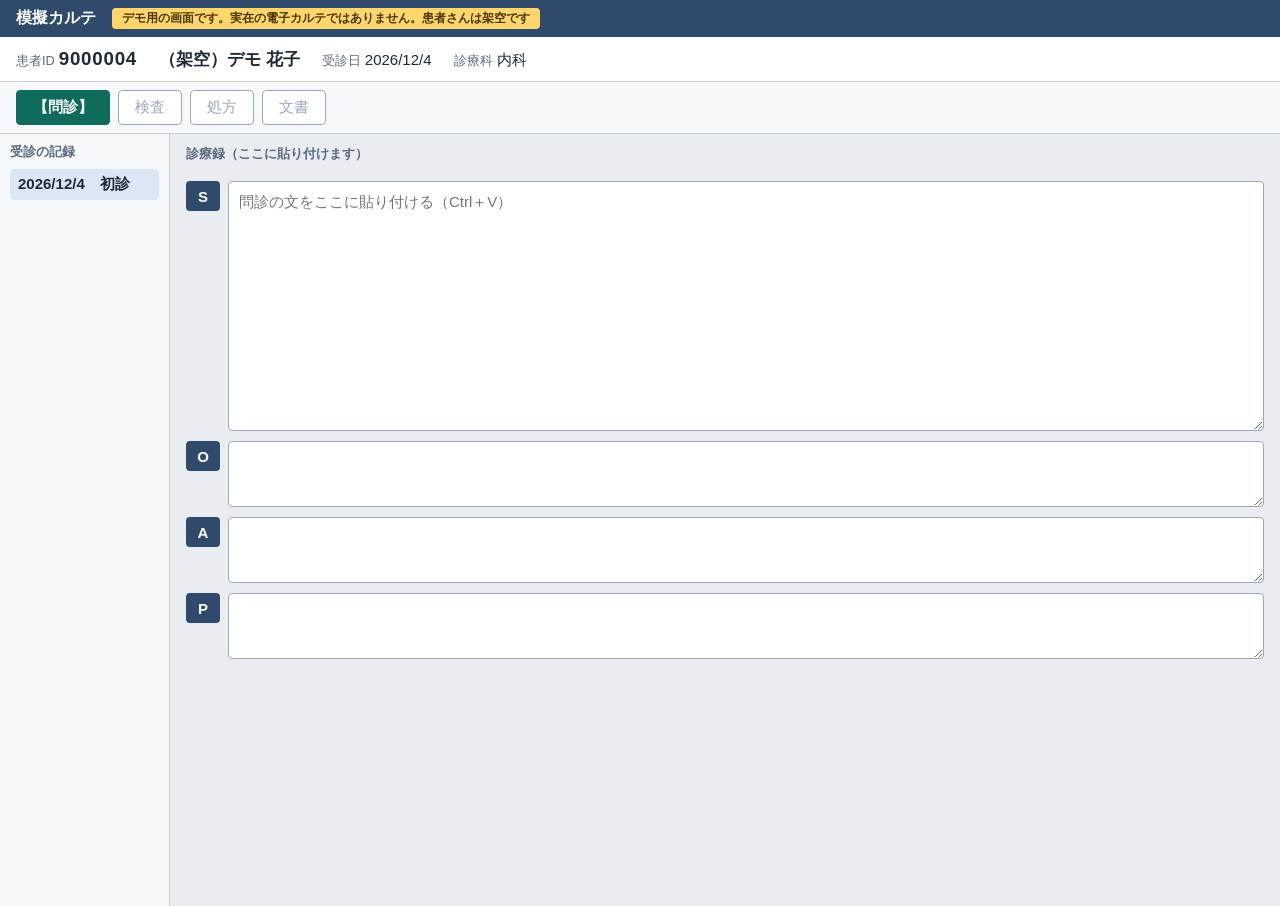
<file: web/mock_karte.html>
<!doctype html>
<html lang="ja">
<head>
<meta charset="utf-8">
<meta name="viewport" content="width=device-width, initial-scale=1">
<title>模擬カルテ（デモ用） | トルモン</title>
<style>
/* デモ用の模擬カルテ。実在の電子カルテの画面をまねたものではない（どの製品にも似せていない）。
   「電子カルテの患者画面のボタンからトルモンを開き、コピーしてカルテに貼る」流れを見せるためだけの画面 */
* { box-sizing: border-box; }
html, body { margin: 0; height: 100%; font-family: "Yu Gothic UI", "Meiryo", "Hiragino Sans", sans-serif; font-size: clamp(15px, 0.95vw, 18px); color: #1f2a37; background: #e9edf2; }
.m-top { background: #2f4a6b; color: #fff; display: flex; align-items: center; gap: 16px; padding: 8px 16px; }
.m-top b { font-size: 1.05rem; }
.m-demo { background: #ffd66b; color: #4a3500; border-radius: 4px; padding: 2px 10px; font-size: .8rem; font-weight: 700; }
.m-patient { background: #fff; border-bottom: 1px solid #c5ced9; padding: 10px 16px; display: flex; gap: 22px; align-items: baseline; flex-wrap: wrap; }
.m-patient .id { font-size: 1.25rem; font-weight: 700; letter-spacing: .04em; }
.m-patient .name { font-size: 1.15rem; font-weight: 700; }
.m-patient span.k { color: #5b6b7d; font-size: .85rem; margin-right: 4px; }
.m-tools { background: #f6f8fb; border-bottom: 1px solid #c5ced9; padding: 8px 16px; display: flex; gap: 8px; }
.m-tools button { border: 1px solid #9aa9bb; background: #fff; border-radius: 4px; padding: 7px 16px; font: inherit; cursor: pointer; }
.m-tools button.monshin { background: #0f6b5c; border-color: #0f6b5c; color: #fff; font-weight: 700; }
.m-tools button:disabled { color: #9aa9bb; cursor: default; }
.m-body { display: grid; grid-template-columns: 170px 1fr; height: calc(100% - 128px); }
.m-body.open { grid-template-columns: 170px 1fr 1.15fr; }
.m-side { background: #f6f8fb; border-right: 1px solid #c5ced9; padding: 10px; overflow: auto; }
.m-side h2, .m-note h2 { margin: 0 0 8px; font-size: .85rem; color: #5b6b7d; }
.m-side li { list-style: none; padding: 6px 8px; border-radius: 4px; }
.m-side ul { margin: 0; padding: 0; }
.m-side li.now { background: #dbe7f5; font-weight: 700; }
.m-note { padding: 12px 16px; overflow: auto; display: flex; flex-direction: column; gap: 10px; }
.m-note label { display: grid; grid-template-columns: 34px 1fr; gap: 8px; align-items: start; }
.m-note label b { display: grid; place-items: center; height: 30px; background: #2f4a6b; color: #fff; border-radius: 4px; }
.m-note textarea { width: 100%; border: 1px solid #9aa9bb; border-radius: 4px; padding: 8px 10px; font: inherit; line-height: 1.6; resize: vertical; background: #fff; }
.m-note textarea.s { min-height: 250px; }
.m-note textarea.small { min-height: 54px; }
.m-note textarea:focus { outline: 3px solid #7fb0e6; }
.m-panel { border-left: 2px solid #0f6b5c; background: #fff; display: none; flex-direction: column; }
.m-body.open .m-panel { display: flex; }
.m-panel-head { background: #0f6b5c; color: #fff; padding: 6px 12px; display: flex; justify-content: space-between; align-items: center; font-weight: 700; }
.m-panel-head button { border: 0; background: transparent; color: #fff; font: inherit; cursor: pointer; }
.m-panel iframe { flex: 1; width: 100%; border: 0; }
</style>
</head>
<body>
<header class="m-top">
  <b>模擬カルテ</b>
  <span class="m-demo">デモ用の画面です。実在の電子カルテではありません。患者さんは架空です</span>
</header>

<div class="m-patient">
  <span><span class="k">患者ID</span><span id="m-id" class="id"></span></span>
  <span class="name">（架空）デモ 花子</span>
  <span><span class="k">受診日</span><span id="m-day"></span></span>
  <span><span class="k">診療科</span>内科</span>
</div>

<div class="m-tools">
  <!-- 電子カルテの患者画面に置く想定のボタン。押すと、この患者さんの今日の問診（トルモン）が開く -->
  <button id="btn-monshin" class="monshin" type="button">【問診】</button>
  <button type="button" disabled>検査</button>
  <button type="button" disabled>処方</button>
  <button type="button" disabled>文書</button>
</div>

<div id="m-body" class="m-body">
  <aside class="m-side">
    <h2>受診の記録</h2>
    <ul><li id="m-today" class="now"></li></ul>
  </aside>

  <section class="m-note">
    <h2>診療録（ここに貼り付けます）</h2>
    <label><b>S</b><textarea id="soap-s" class="s" placeholder="問診の文をここに貼り付ける（Ctrl＋V）"></textarea></label>
    <label><b>O</b><textarea class="small"></textarea></label>
    <label><b>A</b><textarea class="small"></textarea></label>
    <label><b>P</b><textarea class="small"></textarea></label>
  </section>

  <section class="m-panel">
    <div class="m-panel-head"><span>問診（トルモン）</span><button id="btn-close" type="button">閉じる ×</button></div>
    <iframe id="m-frame" title="トルモンの医師・看護師の画面"></iframe>
  </section>
</div>

<script>
"use strict";
(function () {
  var params = new URLSearchParams(location.search);
  var pcode = (params.get("pcode") || "9000004").replace(/[^0-9A-Za-z]/g, "");
  var d = new Date();
  var day = d.getFullYear() + "/" + (d.getMonth() + 1) + "/" + d.getDate();
  document.getElementById("m-id").textContent = pcode;
  document.getElementById("m-day").textContent = day;
  document.getElementById("m-today").textContent = day + "　初診";
  document.getElementById("btn-monshin").addEventListener("click", function () {
    // 本番では、電子カルテのボタンがブラウザで /karte?pcode=患者ID を開く。ここでは横に並べて見せる
    document.getElementById("m-frame").src = "/karte?pcode=" + encodeURIComponent(pcode);
    document.getElementById("m-body").className = "m-body open";
  });
  document.getElementById("btn-close").addEventListener("click", function () {
    document.getElementById("m-body").className = "m-body";
  });
})();
</script>
</body>
</html>
</file>
